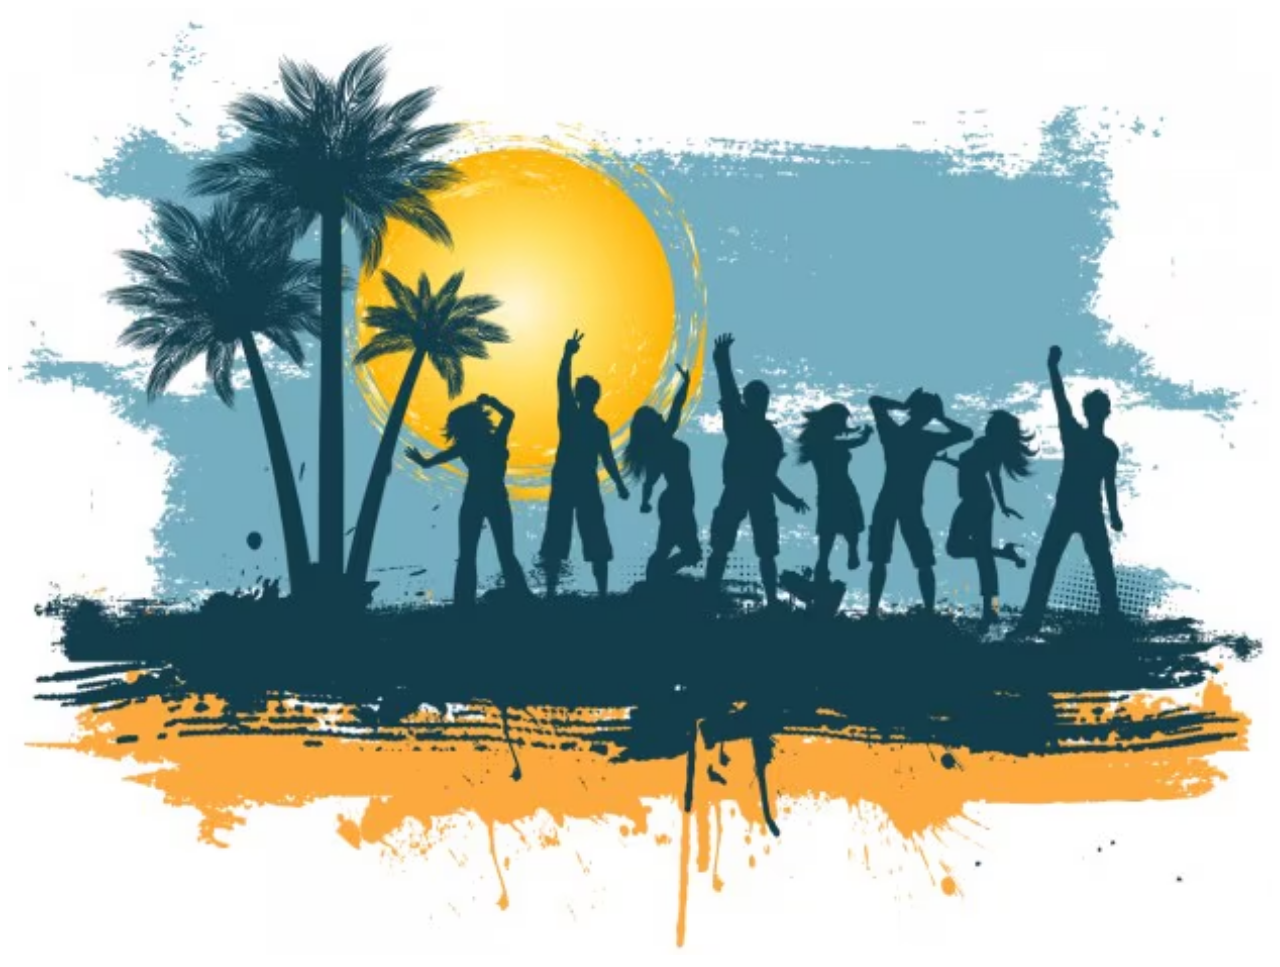
<file: index.html>
<!DOCTYPE html>
<html lang="en">
<head>
    <meta charset="UTF-8">
    <meta name="viewport" content="width=device-width, initial-scale=1.0">
    <title>Event Management</title>
</head>
<body>
    <img src="reunion.jpg"style="width:100%">
    <script type="text/javascript">
        // Redirect after 3 seconds
        setTimeout(function() {
            window.location.href = "index_old.html";
        }, 3000);  // 3000 milliseconds = 3 seconds
    </script>
    
</body>
</html>
</file>
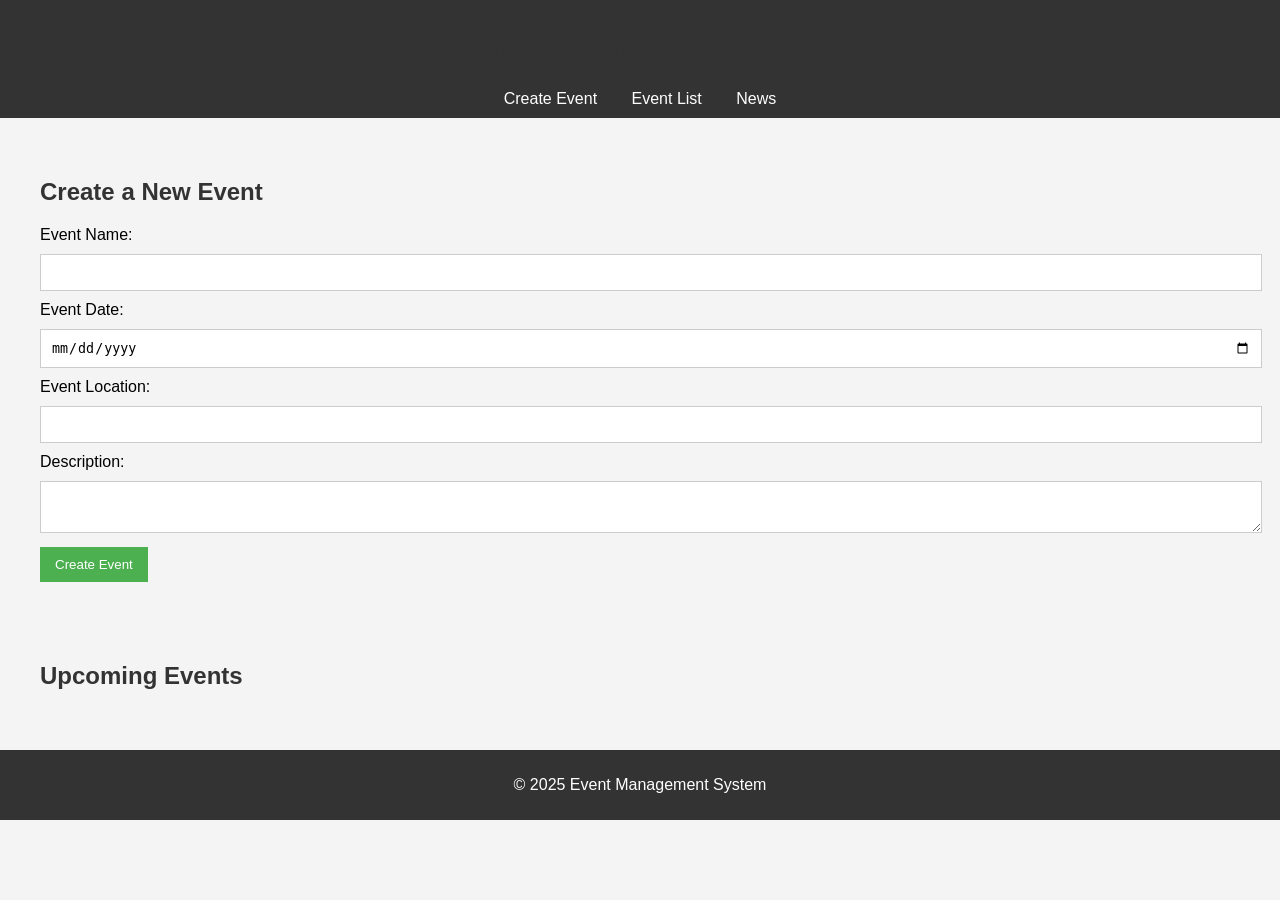
<file: event.html>
<!DOCTYPE html>
<html lang="en">
<head>
  <meta charset="UTF-8">
  <meta name="viewport" content="width=device-width, initial-scale=1.0">
  <title>Event Management System</title>
  <link rel="stylesheet" href="event.css">
</head>
<body>
  <header>
    <h1>Event Management System</h1>
    <nav>
      <a href="#createEvent">Create Event</a>
      <a href="#eventList">Event List</a>
      <a href="chat.html" target="rightFrame">News</a>
    </nav>
  </header>

  <section id="createEvent">
    <h2>Create a New Event</h2>
    <form id="eventForm">
      <label for="eventName">Event Name:</label>
      <input type="text" id="eventName" name="eventName" required><br>

      <label for="eventDate">Event Date:</label>
      <input type="date" id="eventDate" name="eventDate" required><br>

      <label for="eventLocation">Event Location:</label>
      <input type="text" id="eventLocation" name="eventLocation" required><br>

      <label for="eventDescription">Description:</label>
      <textarea id="eventDescription" name="eventDescription" required></textarea><br>

      <button type="submit">Create Event</button>
    </form>
  </section>

  <section id="eventList">
    <h2>Upcoming Events</h2>
    <ul id="eventsContainer"></ul>
  </section>

  <footer>
    <p>&copy; 2025 Event Management System</p>
  </footer>

  <script src="event.js"></script>
</body>
</html>
</file>
<file: event.css>
body {
    font-family: Arial, sans-serif;
    margin: 0;
    padding: 0;
    background-color: #f4f4f4;
  }
  
  header {
    background-color: #333;
    color: white;
    padding: 10px 0;
    text-align: center;
  }
  
  header nav {
    margin-top: 10px;
  }
  
  header nav a {
    color: white;
    margin: 0 15px;
    text-decoration: none;
  }
  
  section {
    padding: 20px;
    margin: 20px;
  }
  
  h1, h2 {
    color: #333;
  }
  
  form input, form textarea {
    width: 100%;
    padding: 10px;
    margin: 10px 0;
    border: 1px solid #ccc;
  }
  
  form button {
    background-color: #4CAF50;
    color: white;
    padding: 10px 15px;
    border: none;
    cursor: pointer;
  }
  
  form button:hover {
    background-color: #45a049;
  }
  
  #eventList ul {
    list-style-type: none;
    padding: 0;
  }
  
  #eventList li {
    background-color: #fff;
    padding: 15px;
    margin: 10px 0;
    border-radius: 5px;
    box-shadow: 0 2px 5px rgba(0, 0, 0, 0.1);
  }
  
  footer {
    text-align: center;
    padding: 10px;
    background-color: #333;
    color: white;
  }
</file>
